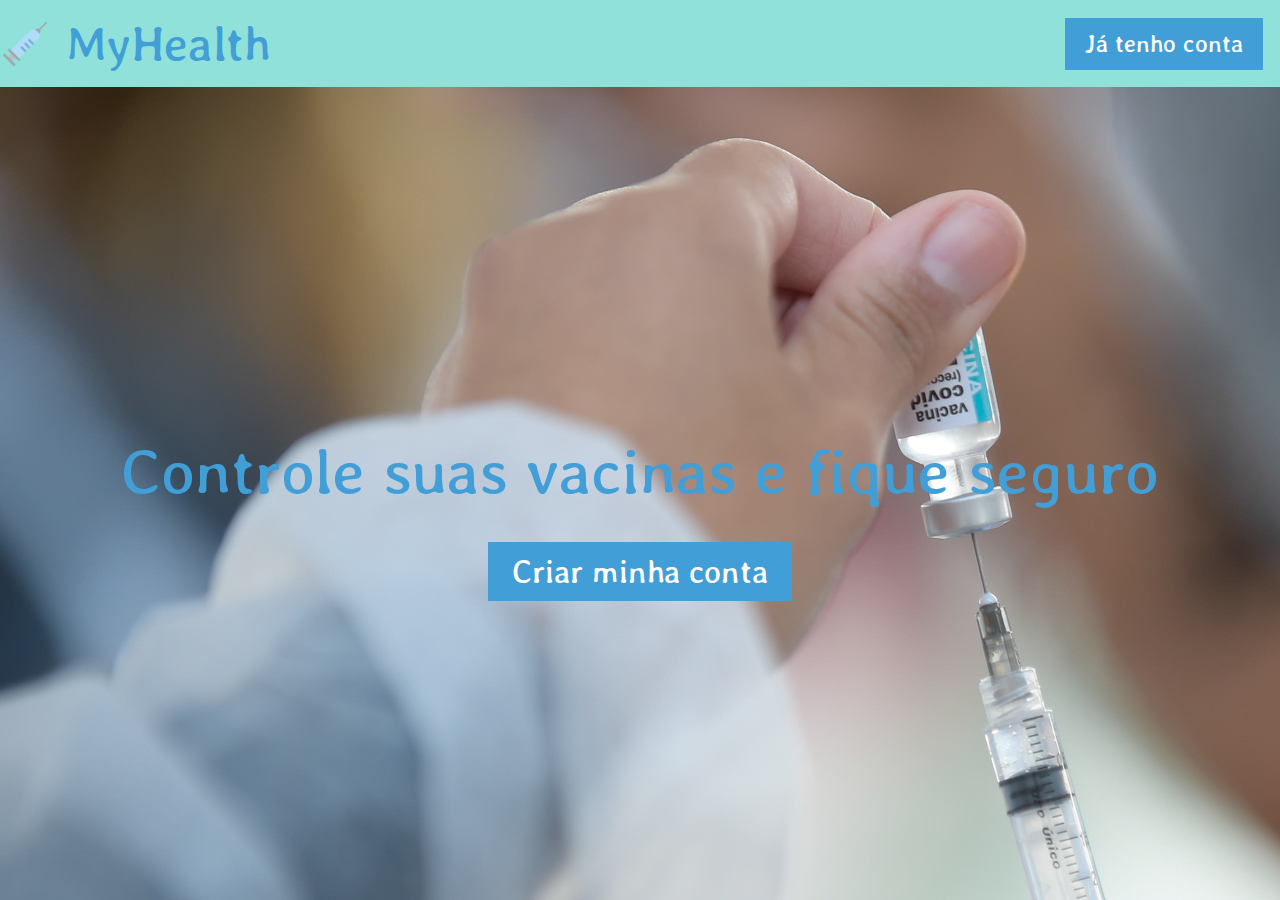
<file: Index.html>
<!DOCTYPE html>
<html>
<head>
    <meta charset="UTF-8">
    <title>MyHealth</title>
    <link rel="icon" type="image/x-icon" href="/imgs/icon-vaccine.png">
    <link rel="stylesheet" href="/Index.css">
    <link rel="preconnect" href="https://fonts.googleapis.com">
    <link rel="preconnect" href="https://fonts.gstatic.com" crossorigin>
    <link href="https://fonts.googleapis.com/css2?family=Averia+Libre&display=swap" rel="stylesheet">


    <script type="module">

        const botaoTC = document.getElementsByClassName("BotaoTenhoConta") //captura do elemento html

        botaoTC[0].addEventListener("click", () => {
            window.location.href = "Entrar.html"
        })

        const botao = document.getElementsByClassName("button1") //captura do elemento html

        botao[0].addEventListener("click", () => {
            window.location.href = "CriarConta.html"
        })

    </script>
    
</head>

<body class="flex-container">
    
    <header class="flex-header">

        <div class= "logo">
            <img  class="seringa" src="/imgs/icon-vaccine.png" alt="">
            <span>MyHealth</span>
        </div>

        <div class="flex-button">
            <button  class="BotaoTenhoConta">Já tenho conta</button>
        </div> 
    </header>

    <main class="flex-main">

        <p>Controle suas vacinas e fique seguro</p>
        
        <div>
            <button class="button1">Criar minha conta</button>
        </div>
        
    </main>
</body>
</html>
</file>
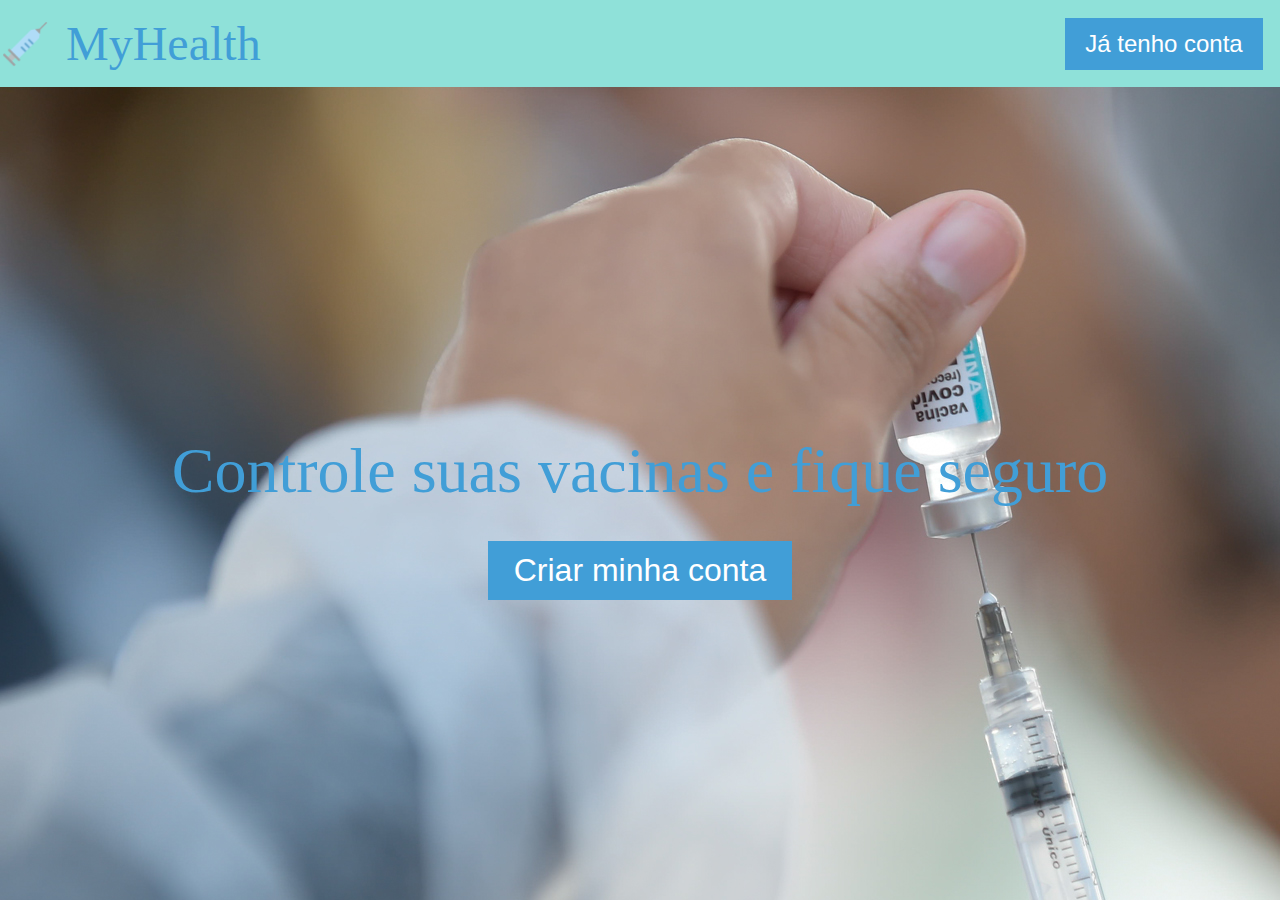
<file: Home.html>
<!DOCTYPE html>
<html>
<head>
    <meta charset="UTF-8">
    <title>MyHealth</title>
    <link rel="icon" type="image/x-icon" href="/imgs/icon-vaccine.png">
    <link rel="stylesheet" href="/Home.css">
    
</head>

<body class="flex-container">
    
    <header class="flex-header">

        <div class= "logo">
            <img  class="seringa" src="/imgs/icon-vaccine.png" alt="">
            <span>MyHealth</span>
        </div>

        <div class="flex-button">
            <button class="BotaoTenhoConta">Já tenho conta</button>
        </div> 
    </header>

    <main class="flex-main">

        <p>Controle suas vacinas e fique seguro</p>
        
        <div>
            <button class="button1">Criar minha conta</button>
        </div>
        
    </main>
</body>
</html>
</file>
<file: Index.css>
*{
    margin: 0;
    font-family: 'Averia Libre';
    font-style: normal;
}

.flex-container {
    display: flex;
    background-image: url(/imgs/vacina-background.jpg);
    background-size: auto;
    flex-direction: column;
    
}

.flex-header {
    display: flex;
    background-color: #8FE1D9;
    flex-direction: row;
    align-items: center;
    justify-content: space-between;
    width: 100%;
    height: 87px;
}

.logo {
    display: flex;
    align-items: center;
    color: #419ED7;
    font-size: 48px;
}

.seringa {
    width: 50px;
    height: 50px;
    margin-right: 16px;
}

.flex-button{
    margin-right: 17px;
}

.BotaoTenhoConta {
    width: 198px;
    height: 52px;
    box-sizing: border-box;
    color: white;
    background-color: #419ED7;
    border: none;
    font-size: 24px;
    cursor: pointer;
}

.flex-main {
    display: flex;
    flex-direction: column;
    align-items: center;
    justify-content: space-around;
    width: 100%;
    height: 200px;
    margin-top: 330px;
    
}

.button1 {
    width: 304px;
    height: 59px;
    background-color: #419ED7;
    color: white;
    box-sizing: border-box;
    border: 1px solid #419ED7;
    font-size: 32px;
    cursor: pointer;

}

.flex-main p {
    color: #419ED7;
    font-size: 64px;
}
</file>
<file: Home.css>
*{
    margin: 0;
}

.flex-container {
    display: flex;
    background-image: url(/imgs/vacina-background.jpg);
    background-size: auto;
    flex-direction: column;
    
}

.flex-header {
    display: flex;
    background-color: #8FE1D9;
    flex-direction: row;
    align-items: center;
    justify-content: space-between;
    width: 100%;
    height: 87px;
}

.logo {
    display: flex;
    align-items: center;
    color: #419ED7;
    font-size: 48px;
}

.seringa {
    width: 50px;
    height: 50px;
    margin-right: 16px;
}

.flex-button{
    margin-right: 17px;
}

.BotaoTenhoConta {
    width: 198px;
    height: 52px;
    box-sizing: border-box;
    color: white;
    background-color: #419ED7;
    border: none;
    font-size: 24px;
    cursor: pointer;
}

.flex-main {
    display: flex;
    flex-direction: column;
    align-items: center;
    justify-content: space-around;
    width: 100%;
    height: 200px;
    margin-top: 330px;
    
}

.button1 {
    width: 304px;
    height: 59px;
    background-color: #419ED7;
    color: white;
    box-sizing: border-box;
    border: 1px solid #419ED7;
    font-size: 32px;
    cursor: pointer;

}

.flex-main p {
    color: #419ED7;
    font-size: 64px;
}
</file>
